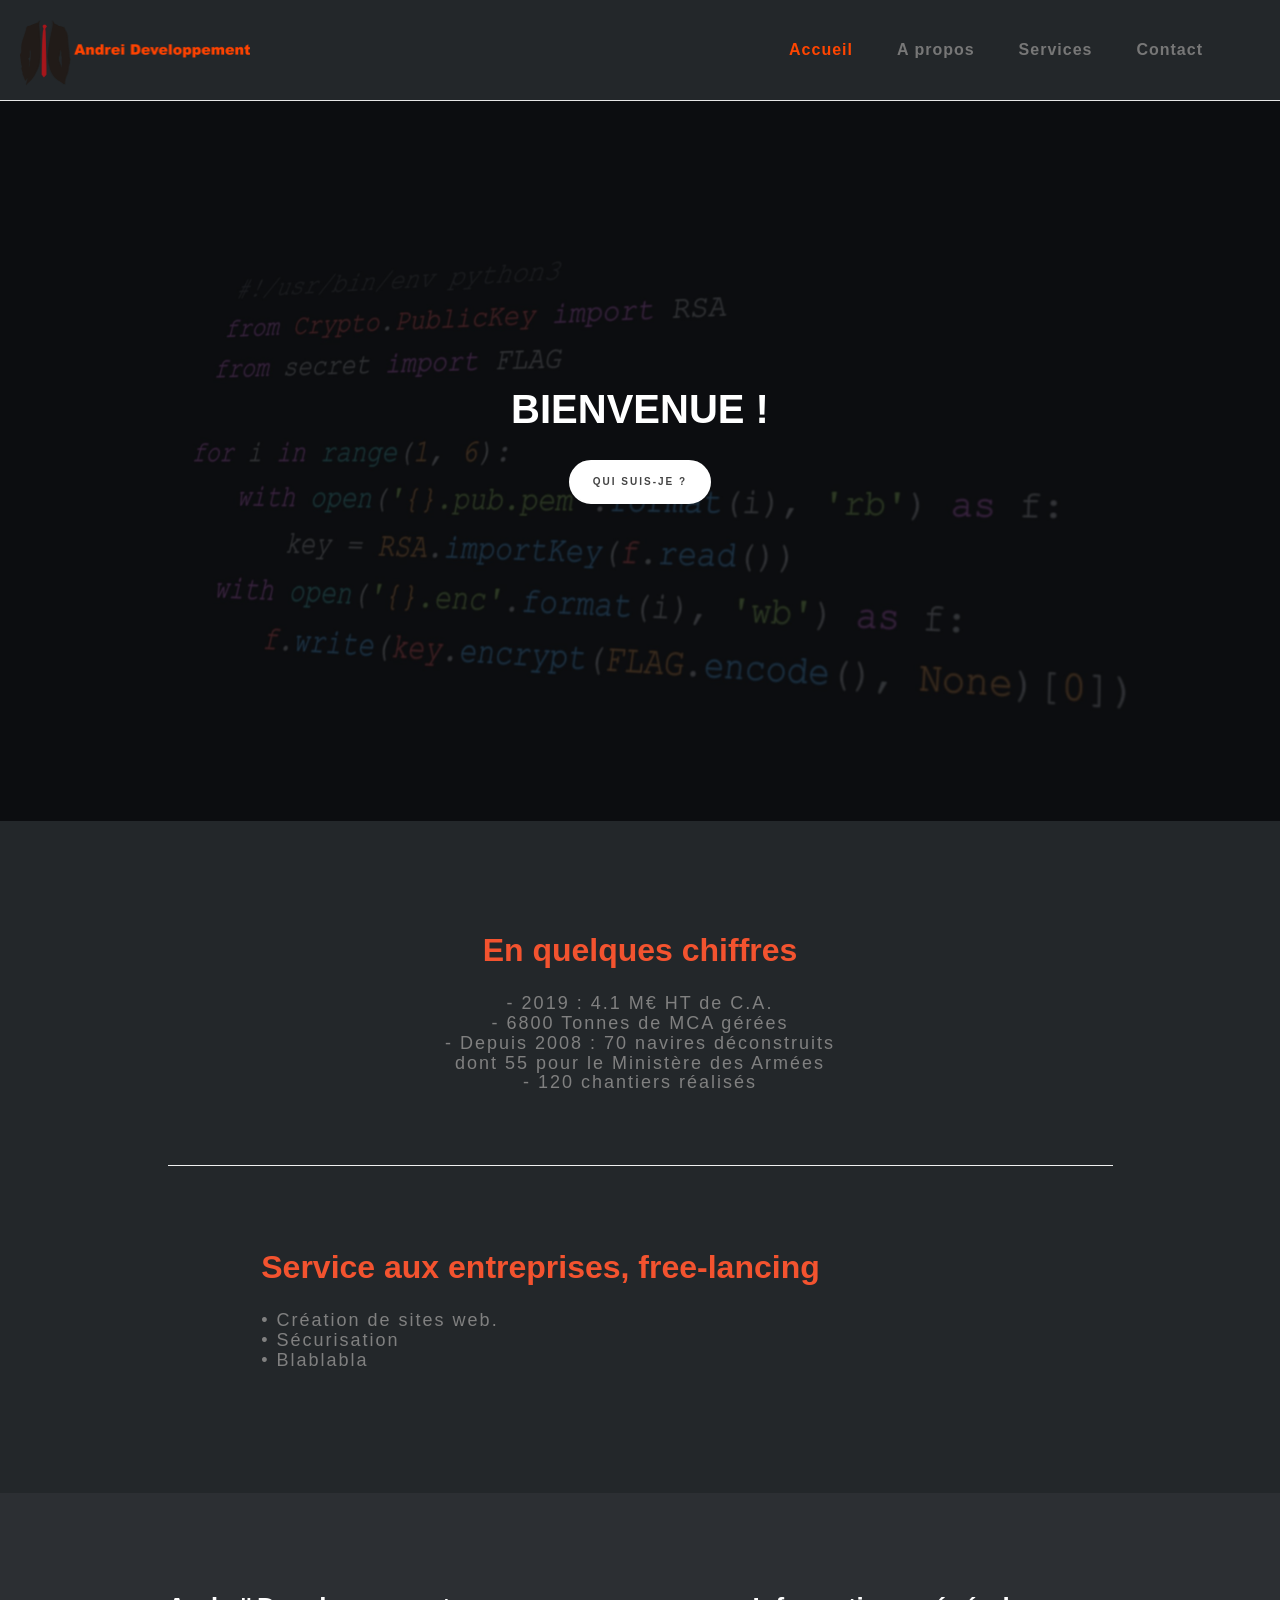
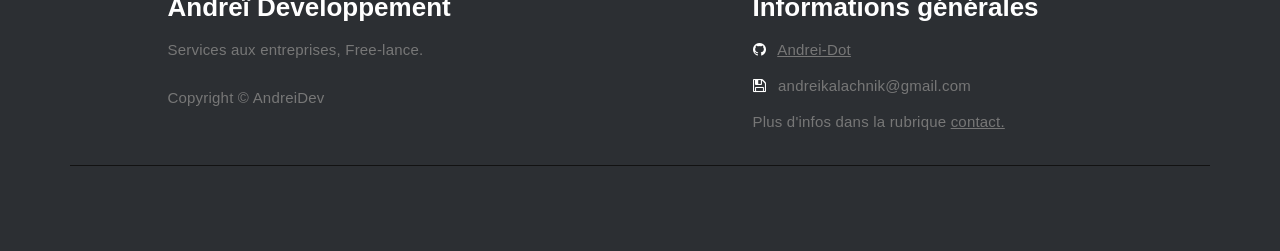
<file: index.html>
<!DOCTYPE html>
<html lang="fr-FR">
<head>
  <meta charset="UTF-8">
  <!--Bootstrap/FA/css-->
  <meta name="keywords" content="programmation,programmeur,freelance,freelancer,free-lancer,free-lance,java,JAVA,html,HTML,css,CSS"
  <meta name="description" content="Andrei Developpement, développeur free-lance.">
  <link rel="stylesheet" href="css/bootstrap.min.css">
  <link rel="stylesheet" href="css/font-awesome.min.css">
  <link rel="stylesheet" href="css/style1.css">  
  <!--Favicon-->
  <link rel="shortcut icon" type="image/ico" href="res/favicon.png" />
  <!--Title-->
  <title> Andrei K. - Developpement </title>
</head>
<!--Body-->
<body>
<!--Preloader-->
<div class="preloader">
     <div class="sk-spinner sk-spinner-wordpress">
          <span class="sk-inner-circle"></span>
     </div>
</div>
<!--Navbar-->
<div class="navbar navbar-default navbar-static-top" role="navigation">
     <div class="container"> 
          <div class="navbar-header">
               <button class="navbar-toggle" data-toggle="collapse" data-target=".navbar-collapse">
                     <span class="icon icon-bar"></span>
                     <span class="icon icon-bar"></span>
                     <span class="icon icon-bar"></span>
               </button>
          <a href = "index.html">
               <img src="res/logo.png" class="logo_pos" alt="logo">
          </a>
</div>
<div class="collapse navbar-collapse">
               <ul class="nav navbar-nav navbar-right">
                    <li class="active"><a href="index.html">Accueil</a></li>
                    <li><a href="./p/curriculum.html">A propos</a></li>
                    <li><a href="./p/services.html">Services</a></li>
                    <li><a href="contact.html">Contact</a></li>
               </ul>
          </div>
     </div>
</div>
<!--Parallax Section-->
<section id="home" class="main-home parallax-section">
     <div class="overlay"></div>
          <div class="container">
               <div class="row">
                    <div class="col-md-12 col-sm-12">
                         <div class = "animated-text">
                              <div class = "line">Bienvenue !</div>
                              <div class = "line">Добро пожаловать!</div>
                              <div class = "line">Welcome !</div>
                              <div class = "line">ようこそ !</div>
                         </div>
                    <a href="./acc/services-aux-entreprises.html" class="smoothScroll btn btn-default"> Qui suis-je ? </a>
               </div>
          </div>
     </div>
</section>
<!--Blog section-->
<section id="blog">
     <div class="container">
          <div class="row">
               <div class="col-md-offset-1 col-md-10 col-sm-12">
                    <div class="blog-post-thumb">
                         <div class="blog-post-title">
                              <center><h1>En quelques chiffres</h1></center>
                         </div>
                         <div class="blog-post-des">
                              <center><p><h2>- 2019 : 4.1 M€ HT de C.A. <br>- 6800 Tonnes de MCA gérées <br>- Depuis 2008 : 70 navires déconstruits <br>dont 55 pour le Ministère des Armées <br>- 120 chantiers réalisés</h2></p></center>
                         </div>
                    </div>
                    <div class="col-md-offset-1 col-md-10 col-sm-12">
                         <div class="blog-post-thumb">
                              <div class="blog-post-title">
                                   <a href="services-aux-entreprises.html"><h1>Service aux entreprises, free-lancing</h1></a>
                              </div>
                         <div class="blog-post-des">
                             <p><h2>• Création de sites web. <br>• Sécurisation <br>• Blablabla</h2></p>
                         </div>
                    </div>
               </div>
          </div>
     </div>
</section>

     <!--SCRIPTS-->
     <script src="js/jquery.js"></script>
     <script src="js/bootstrap.min.js"></script>
     <script src="js/particles.min.js"></script>
     <script src="js/app.js"></script>
     <script src="js/jquery.parallax.js"></script>
     <script src="js/smoothscroll.js"></script>
     <script src="js/custom.js"></script>
     <!--/SCRIPTS-->

</body>
<!--Footer-->
<footer>
     <div class="container">
          <div class="row">
               <div class="col-md-5 col-md-offset-1 col-sm-6">
                    <h3>Andreï Developpement</h3>
                    <p>Services aux entreprises, Free-lance.</p>
                    <div class="footer-copyright">
                    <p>Copyright &copy; AndreiDev</p>
                  </div>
               </div>
               <div class="col-md-4 col-md-offset-1 col-sm-6">
                    <h3>Informations générales</h3>
                    <p><i class="fa fa-github"></i><a href = "https://github.com/Andrei-dot"> <u>Andrei-Dot</u></a></p>
                    <p><i class="fa fa-save"></i> andreikalachnik@gmail.com</p>
                    <p>Plus d'infos dans la rubrique <a href="contact.html"><u>contact.</u></a></p>
               </div>
               <div class="clearfix col-md-12 col-sm-12">
                  <hr>
               </div>
          </div>
     </div>
</footer>
</html>
</file>
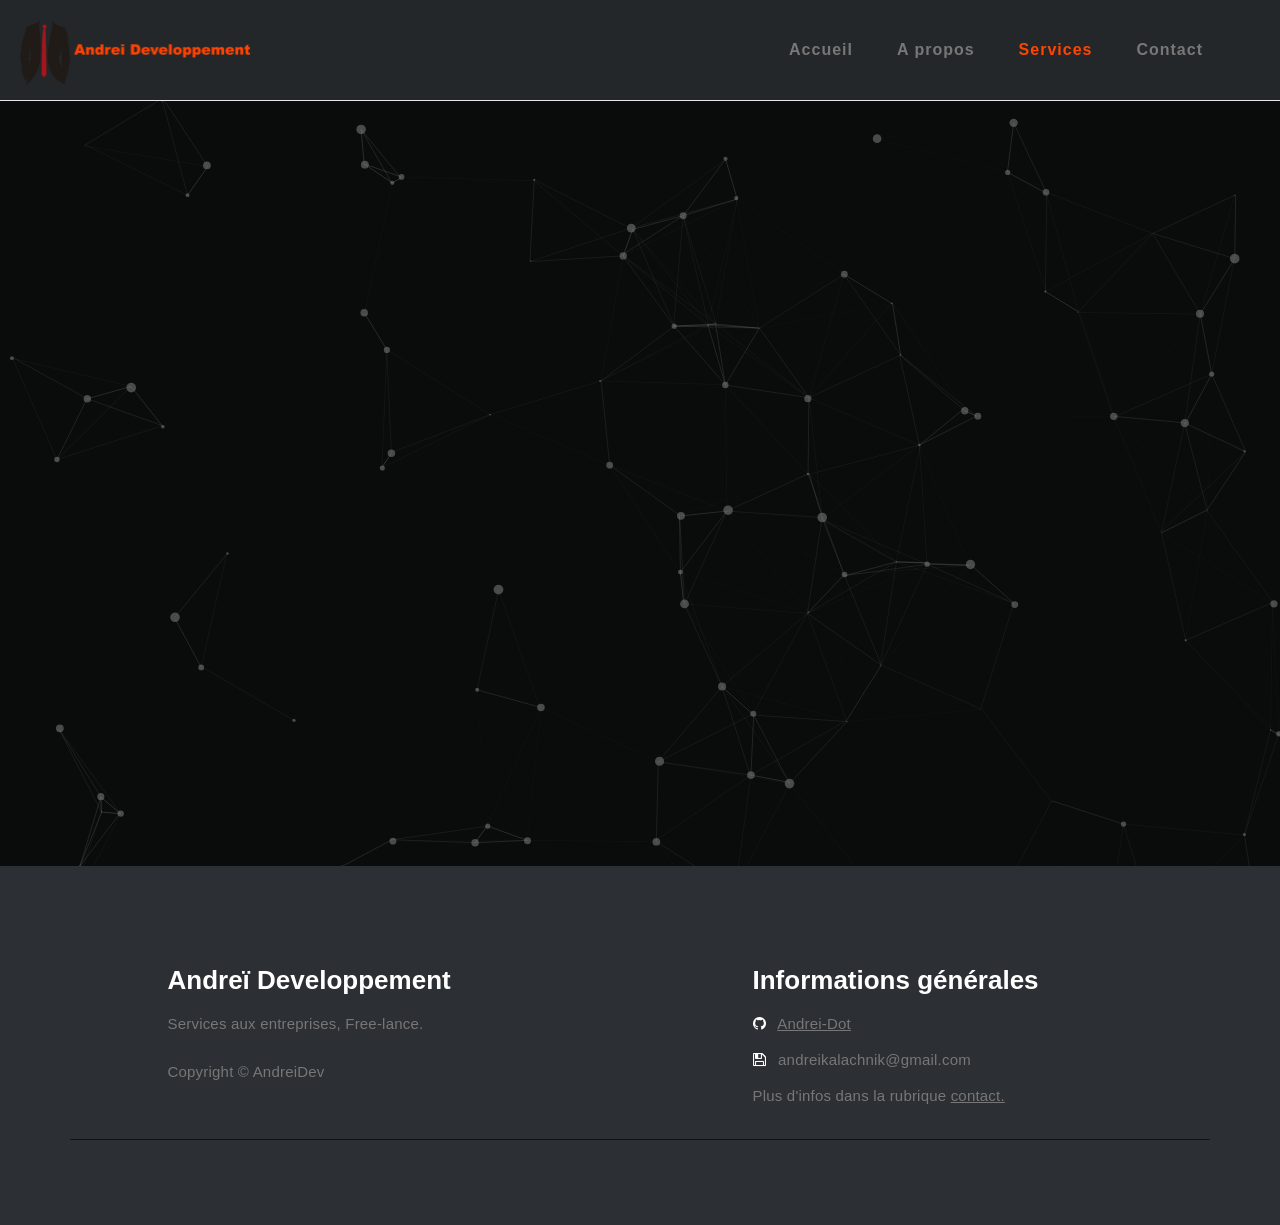
<file: p/contact.html>
<!DOCTYPE html>
<html lang="fr-FR">

<head>
          <!--Bootstrap/FA/css-->
          <link rel = "stylesheet" href = "../css/bootstrap.min.css">
          <link rel = "stylesheet" href = "../css/font-awesome.min.css">
          <link rel = "stylesheet" href = "../css/style1.css">
          <link rel = "stylesheet" href = "../css/card.css">
          <!--Favicon-->
          <link rel="shortcut icon" type="image/ico" href="../res/favicon.png" />
          <!--Title-->        
          <title> Andrei K. - Contact </title>
</head>

<body>
<!--Preloader-->
<div class="preloader">
    <div class="sk-spinner sk-spinner-wordpress">
         <span class="sk-inner-circle"></span>
    </div>
</div>
<!--Navbar-->
<div class="navbar navbar-default navbar-static-top" role="navigation">
    <div class="container"> 
         <div class="navbar-header">
              <button class="navbar-toggle" data-toggle="collapse" data-target=".navbar-collapse">
                        <span class="icon icon-bar"></span>
                        <span class="icon icon-bar"></span>
                        <span class="icon icon-bar"></span>
              </button>
         <a href = "../index.html">
                   <img src="../res/logo.png" class="logo_pos" alt="logo">
         </a>
         </div>
<div class="collapse navbar-collapse">
    <ul class="nav navbar-nav navbar-right">
                        <li><a href="../index.html">Accueil</a></li>
                        <li><a href="./curriculum.html">A propos</a></li>
                        <li class = "active"><a href="../p/services.html">Services</a></li>
                        <li><a href="contact.html">Contact</a></li>
              </ul>
         </div>
    </div>
</div>
<!--Parallax Section-->
<section id="home" class="main-services">
    <div class="overlay"></div>
         <div id="particles-js"></div>
              <div class="container">
                   <div class="row">
                        <div class="col-md-12 col-sm-12">
                             <br><br><br>
            </div>
        </div>
    </div>
</section>
</body>

     <!--SCRIPTS-->
     <script src="../js/jquery.js"></script>
     <script src="../js/bootstrap.min.js"></script>
     <script src="../js/particles.min.js"></script>
     <script src="../js/app.js"></script>
     <script src="../js/jquery.parallax.js"></script>
     <script src="../js/smoothscroll.js"></script>
     <script src="../js/custom.js"></script>
     <!--/SCRIPTS-->

<footer>
    <div class="container">
         <div class="row">
              <div class="col-md-5 col-md-offset-1 col-sm-6">
                        <h3>Andreï Developpement</h3>
                        <p>Services aux entreprises, Free-lance.</p>
                        <div class="footer-copyright">
                        <p>Copyright &copy; AndreiDev</p>
                   </div>
              </div>
              <div class="col-md-4 col-md-offset-1 col-sm-6">
                   <h3>Informations générales</h3>
                   <p><i class="fa fa-github"></i><a href = "https://github.com/Andrei-dot"> <u>Andrei-Dot</u></a></p>
                   <p><i class="fa fa-save"></i> andreikalachnik@gmail.com</p>
                   <p>Plus d'infos dans la rubrique <a href="contact.html"><u>contact.</u></a></p>
              </div>
              <div class="clearfix col-md-12 col-sm-12">
                   <hr>
              </div>
         </div>
    </div>
</footer>
</html>
</file>
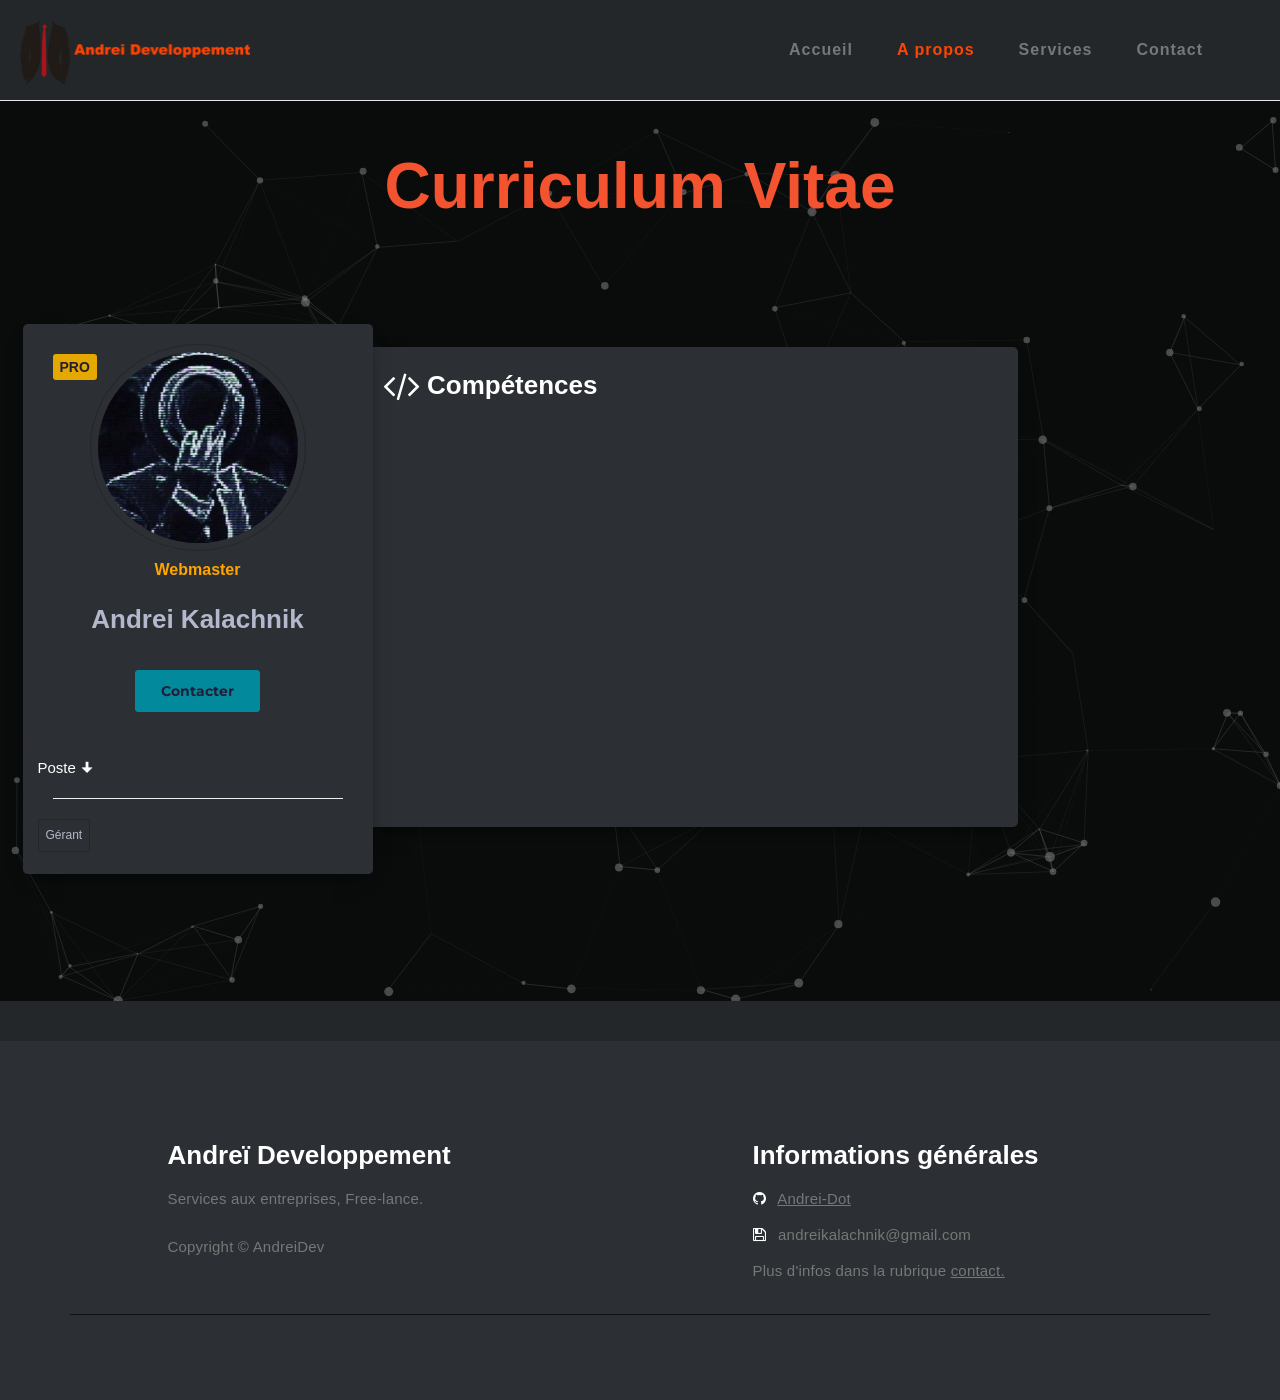
<file: p/curriculum.html>
<!DOCTYPE html>
<html lang = "fr-FR">
<head>
  <meta charset = "UTF-8">
  <!--Bootstrap/FA/css-->
  <link rel = "stylesheet" href = "../css/bootstrap.min.css">
  <link rel = "stylesheet" href = "../css/font-awesome.min.css">
  <link rel = "stylesheet" href = "../css/style1.css">  
  <link rel = "stylesheet" href = "../css/card.css">
  <!--Favicon-->
  <link rel="shortcut icon" type="image/ico" href="../res/favicon.png" />
  <!--Title-->
  <title> Andrei K. - Developpement </title>
</head>

<!--Body-->
<body>
<!--Preloader-->
<div class="preloader">
     <div class="sk-spinner sk-spinner-wordpress">
          <span class="sk-inner-circle"></span>
     </div>
</div>
<!--Navbar-->
<div class="navbar navbar-default navbar-static-top" role="navigation">
     <div class="container"> 
          <div class="navbar-header">
               <button class="navbar-toggle" data-toggle="collapse" data-target=".navbar-collapse">
                     <span class="icon icon-bar"></span>
                     <span class="icon icon-bar"></span>
                     <span class="icon icon-bar"></span>
               </button>
          <a href = "../index.html">
               <img src="../res/logo.png" class="logo_pos" alt="logo">
          </a>
</div>
<div class="collapse navbar-collapse">
               <ul class="nav navbar-nav navbar-right">
                    <li><a href="../index.html">Accueil</a></li>
                    <li class="active"><a href="curriculum.html">A propos</a></li>
                    <li><a href="../p/services.html">Services</a></li>
                    <li><a href="contact.html">Contact</a></li>
               </ul>
          </div>
     </div>
</div>
<!--Parallax Section-->
<section id="home" class="">
     <div class="overlay"></div>
     <div id="particles-js"></div>
          <div class="container">
               <div class="row">
                    <div class="col-md-12 col-sm-12">
                         <br>
                         <br>
                         <h0>Curriculum Vitae</h0>
               </div>
          </div>
     </div>
</section>
<!--Blog section-->
<section id="blog">
     <div class="container">
          <div class="row">
               <div class="col-md-offset-1 col-md-10 col-sm-12">
                    <div class="blog-post-thumb">
                         <div class = "card-extension-cv">
                              <h70><i class="fa fa-code fa-lg"></i> Compétences</h70>
                              <div id="custom" class="yellow big"></div> 

                              </div>
                         <div class="card-container">
                              <span class="pro">PRO</span>
                              <img class="round" src="../res/moi.jpg" alt="user"/>
                              <br><br>
                              <h5>Webmaster</h5>
                              <h3>Andrei Kalachnik</h3>
                              <br>
                              <div class="buttons">
                                   <button class="primary"><a href="rea.html">Contacter</a></button>
                              </div>
                              <div class="skills">
                                   <h7>Poste 🠋</h7>
                                   <div class="clearfix col-md-12 col-sm-12">
                                        <hr>
                                   </div>
                                   <ul>
                                     <li>Gérant</li>
                                   </ul>
                              </div>
                              <div class = "txt-container"></div>
                         </div>
                      </div>
                   </div>
                </div>
             </div>
          </div>
</section>
</body>

     <!--SCRIPTS-->
     <script src="../js/jquery.js"></script>
     <script src="../js/bootstrap.min.js"></script>
     <script src="../js/particles.min.js"></script>
     <script src="../js/app.js"></script>
     <script src="../js/jquery.parallax.js"></script>
     <script src="../js/smoothscroll.js"></script>
     <script src="../js/custom.js"></script>
     <!--/SCRIPTS-->

<!--Footer-->
<footer>
     <div class="container">
          <div class="row">
               <div class="col-md-5 col-md-offset-1 col-sm-6">
                    <h3>Andreï Developpement</h3>
                    <p>Services aux entreprises, Free-lance.</p>
                    <div class="footer-copyright">
                    <p>Copyright &copy; AndreiDev</p>
                  </div>
             </div>
             <div class="col-md-4 col-md-offset-1 col-sm-6">
                    <h3>Informations générales</h3>
                    <p><i class="fa fa-github"></i><a href = "https://github.com/Andrei-dot"> <u>Andrei-Dot</u></a></p>
                    <p><i class="fa fa-save"></i> andreikalachnik@gmail.com</p>
                    <p>Plus d'infos dans la rubrique <a href="contact.html"><u>contact.</u></a></p>
             </div>
             <div class="clearfix col-md-12 col-sm-12">
                  <hr>
             </div>
        </div>
   </div>
</footer>
</html>
</file>
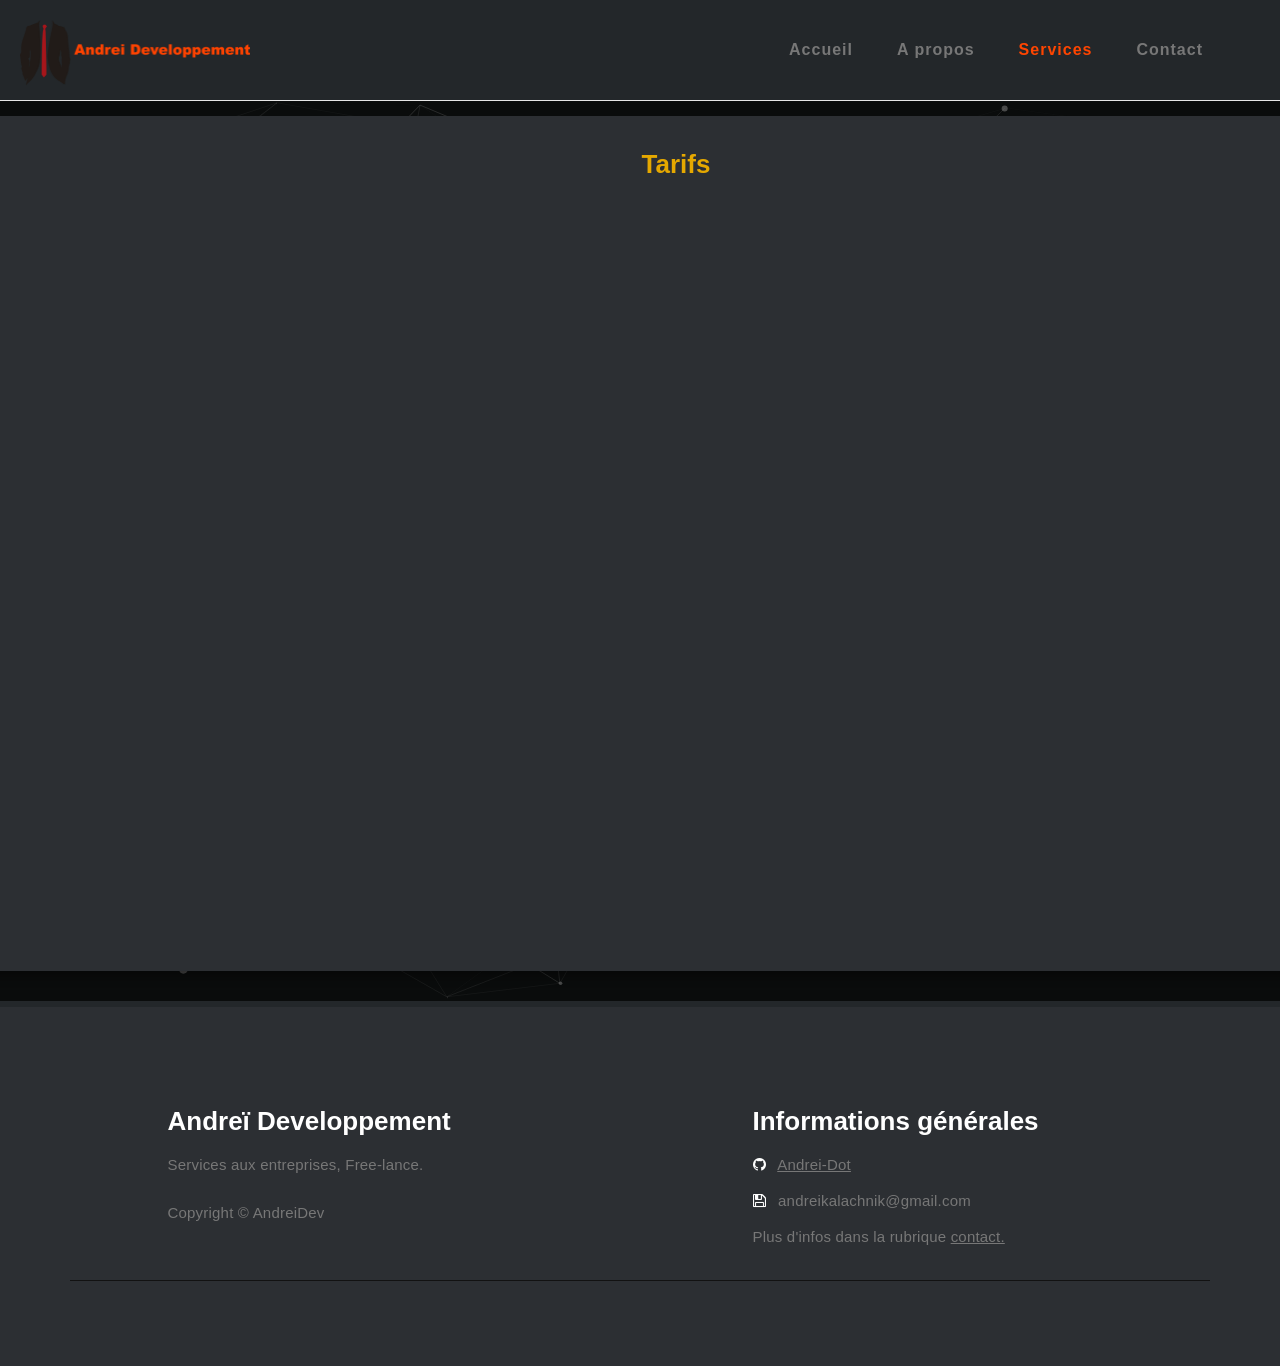
<file: p/services.html>
<!DOCTYPE html>
<html lang = "fr">
     <head>
          <!--Bootstrap/FA/css-->
          <link rel = "stylesheet" href = "../css/bootstrap.min.css">
          <link rel = "stylesheet" href = "../css/font-awesome.min.css">
          <link rel = "stylesheet" href = "../css/style1.css">
          <link rel = "stylesheet" href = "../css/card.css">
          <!--Favicon-->
          <link rel="shortcut icon" type="image/ico" href="../res/favicon.png" />
          <!--Title-->        
          <title> Andrei K. - Mes services </title>
     </head>
<!--Body-->
<body>
<!--Preloader-->
<div class="preloader">
     <div class="sk-spinner sk-spinner-wordpress">
          <span class="sk-inner-circle"></span>
     </div>
</div>
<!--Navbar-->
<div class="navbar navbar-default navbar-static-top" role="navigation">
     <div class="container"> 
          <div class="navbar-header">
               <button class="navbar-toggle" data-toggle="collapse" data-target=".navbar-collapse">
                         <span class="icon icon-bar"></span>
                         <span class="icon icon-bar"></span>
                         <span class="icon icon-bar"></span>
               </button>
          <a href = "../index.html">
                    <img src="../res/logo.png" class="logo_pos" alt="logo">
          </a>
          </div>
<div class="collapse navbar-collapse">
     <ul class="nav navbar-nav navbar-right">
                         <li><a href="../index.html">Accueil</a></li>
                         <li><a href="./curriculum.html">A propos</a></li>
                         <li class = "active"><a href="../p/services.html">Services</a></li>
                         <li><a href="contact.html">Contact</a></li>
               </ul>
          </div>
     </div>
</div>
<!--Parallax Section-->
<section id="home" class="main-services">
     <div class="overlay"></div>
          <div id="particles-js"></div>
               <div class="container">
                    <div class="row">
                         <div class="col-md-12 col-sm-12">
                              <br><br><br>
               </div>
          </div>
     </div>
</section>
<!--Blog Section (Informations)-->
<section id="blog">
     <div class="container">
          <div class="row">
               <div class="col-md-offset-1 col-md-10 col-sm-12">
                    <div class = "services-box">
                              <h80>Tarifs</h80>
                              
                              </div>
                         </div>
                    </div>
               </div>
          </div>
     </section>
</body>

     <!--SCRIPTS-->
     <script src="../js/jquery.js"></script>
     <script src="../js/bootstrap.min.js"></script>
     <script src="../js/particles.min.js"></script>
     <script src="../js/app.js"></script>
     <script src="../js/jquery.parallax.js"></script>
     <script src="../js/smoothscroll.js"></script>
     <script src="../js/custom.js"></script>
     <!--/SCRIPTS-->

<!--Footer-->
<footer>
     <div class="container">
          <div class="row">
               <div class="col-md-5 col-md-offset-1 col-sm-6">
                         <h3>Andreï Developpement</h3>
                         <p>Services aux entreprises, Free-lance.</p>
                         <div class="footer-copyright">
                         <p>Copyright &copy; AndreiDev</p>
                    </div>
               </div>
               <div class="col-md-4 col-md-offset-1 col-sm-6">
                    <h3>Informations générales</h3>
                    <p><i class="fa fa-github"></i><a href = "https://github.com/Andrei-dot"> <u>Andrei-Dot</u></a></p>
                    <p><i class="fa fa-save"></i> andreikalachnik@gmail.com</p>
                    <p>Plus d'infos dans la rubrique <a href="contact.html"><u>contact.</u></a></p>
               </div>
               <div class="clearfix col-md-12 col-sm-12">
                    <hr>
               </div>
          </div>
     </div>
</footer>
</html>
</file>
<file: css/style1.css>
body {
background: #23272A;
font-family: 'Arial', sans-serif;
font-style: normal;
font-weight: 300;
overflow-x: hidden;
}

/*---------------------------------------
Text Sliding              
-----------------------------------------*/

.animated-text {
color : #fff;
position: absolute;
top: -10%;
left: 50%;
transform: translate(-50%,-50%);
background: transparent;
padding: 0 40px;
height: 60px;
overflow: hidden;
}

.line {
text-transform: uppercase;
text-align: center;
font-weight: bold;
font-size: 40px;
line-height: 60px;
}

.line:first-child {
animation: anim 12s infinite;
}

@keyframes anim {
        0% {
                margin-top: 0;
        }
        16% {
                margin-top: -60px;
        }
        33% {
                margin-top: -120px;
        }
        50% {
                margin-top: -180px;
        }
        66% {
                margin-top: -120px;
        }
        82% {
                margin-top: -60px;
        }
        100% {
                margin-top: 0;
        }
}

/*---------------------------------------
Typographie              
-----------------------------------------*/

h0 {
font-family:arial, sans-serif;
padding-bottom: 6px;
font-size: 64px;
font-weight: bold;
color: #f3532f;
}

h1 {
font-family:arial, sans-serif;
padding-bottom: 6px;
font-size: 32px;
font-weight: bold;
color: #f3532f;
}

h2 {
color: gray;
font-size: 18px;
font-weight: normal;
letter-spacing: 2px;
font-family: Arial, sans-serif;        
}

h3 {
padding-bottom: 6px;
font-weight: bold;
font-size: 26px;
}

h5 {
color: orange;
padding-bottom: 6px;
font-weight: bold;
font-size: 16px;      
}

h6 {
font-family:arial, sans-serif;
padding-bottom: 6px;
font-size: 64px;
font-weight: bold;
position: relative;
top: -350px;
color: #f3532f;
}

h7 {
   font-family: Arial, sans-serif;
   font-size: 15px;
   font-style: normal;
   color: white;
}

p {
color: #777;
font-size: 15px;
font-weight: 300;
line-height: 26px;
letter-spacing: 0.2px;
}

.btn-success:focus {
background-color: #000;
border-color: transparent;
}

/*---------------------------------------
General               
-----------------------------------------*/

html{
-webkit-font-smoothing: antialiased;
}

a {
color: inherit;
-webkit-transition: 0.5s;
-o-transition: 0.5s;
transition: 0.5s;
text-decoration: none !important;
}
a:hover, a:active, a:focus {
color: #4d638c;
outline: none;
}

* {
-webkit-box-sizing: border-box;
-moz-box-sizing: border-box;
box-sizing: border-box;
}

*:before,
*:after {
-webkit-box-sizing: border-box;
-moz-box-sizing: border-box;
box-sizing: border-box;
}

#about, 
#gallery,
#contact,
#blog, 
#blog-single-post {
padding-top: 60px;
padding-bottom: 80px;
}

.overlay {
background: rgba(0,0,0,0.7 );
width: 100%;
height: 100vh;
position: absolute;
top: 0;
left: 0;
right: 0;
bottom: 0;
}

.parallax-section {
background-attachment: fixed !important;
background-size: cover !important;
overflow: hidden;
}

/*---------------------------------------
Preloader section              
-----------------------------------------*/

.preloader {
position: fixed;
top: 0;
left: 0;
width: 100%;
height: 100%;
z-index: 99999;
display: flex;
flex-flow: row nowrap;
justify-content: center;
align-items: center;
background: none repeat scroll 0 0 #23272A;
}

.sk-spinner-wordpress.sk-spinner {
background-color: red;
width: 40px;
height: 40px;
border-radius: 40px;
position: relative;
-webkit-animation: sk-innerCircle 1s linear infinite;
animation: sk-innerCircle 1s linear infinite; 
}

.sk-spinner-wordpress .sk-inner-circle {
display: block;
background-color: #ffffff;
width: 16px;
height: 16px;
position: absolute;
border-radius: 8px;
top: 5px;
left: 5px; 
}

@-webkit-keyframes sk-innerCircle {
0% {
-webkit-transform: rotate(0);
        transform: rotate(0); }

100% {
-webkit-transform: rotate(360deg);
        transform: rotate(360deg); } }

@keyframes sk-innerCircle {
0% {
-webkit-transform: rotate(0);
        transform: rotate(0); }

100% {
-webkit-transform: rotate(360deg);
        transform: rotate(360deg); } }

/*---------------------------------------
Main Navigation             
-----------------------------------------*/

.navbar-default {
background: #23272A;
margin: 0 !important;
padding: 25px 0;
font-weight: bold;
}

.navbar-default .navbar-brand {
color: #555;
font-family: Arial, sans-serif;
font-weight: bold;
text-transform: uppercase;
letter-spacing: 4px;
margin: 0;
}

.navbar-default .navbar-nav li a {
color: #777;
font-size: 16px;
letter-spacing: 1px;
-webkit-transition: all 0.4s ease-in-out;
transition: all 0.4s ease-in-out;
padding-right: 22px;
padding-left: 22px;
/* right: -220%; */ 
}

.navbar-default .navbar-nav > li a:hover {
color: orangered !important;
}

.navbar-default .navbar-nav > li > a:hover,
.navbar-default .navbar-nav > li > a:focus {
color: #606066;
background-color: transparent;
}

.navbar-default .navbar-nav li a:hover,
.navbar-default .navbar-nav .active > a {
color: orangered;
}

.navbar-default .navbar-nav > .active > a,
.navbar-default .navbar-nav > .active > a:hover,
.navbar-default .navbar-nav > .active > a:focus {
color: orangered;
/* right: -254%; */ 
background-color: transparent;
}

.navbar-default .navbar-toggle {
 border: none;
 padding-top: 10px;
}

.navbar-default .navbar-toggle .icon-bar {
background: orange;
border-color: transparent;
}

.navbar-default .navbar-toggle:hover,
.navbar-default .navbar-toggle:focus { 
background-color: transparent;
}

/*---------------------------------------
Home section              
-----------------------------------------*/

#home {
background-size: cover;
background-position: center center;
color: #ffffff;
display: -webkit-box;
display: -webkit-flex;
 display: -ms-flexbox;
display: flex;
-webkit-box-align: center;
-webkit-align-items: center;
-ms-flex-align: center;
 align-items: center;
position: relative;
text-align: center;
}

.text_pos_mentions {
position: absolute;
top: 720px;
left: 300px;
}

.text_pos_activi {
position: absolute;
top: 100px;
left: 300px;
font-size: 80%;
}

.logo_pos {
position: absolute;
top: -17px;
left: 20px;
width:230px;
height:140px;
}

.main-home {
background: url('../res/home.jpg') no-repeat;
height: 80vh;
}

.main-services {
height: 85vh;
}


#particles-js {
position: absolute;
width: 100%;
height: 100vh;
top: 0;
left: 0;
}

#home .btn {
background: white;
border: 2px solid white;
border-radius: 100px;
color: #444;
font-family: 'Arial', serif;
font-size: 10px;
font-weight: bold;
letter-spacing: 2px;
text-transform: uppercase;
padding: 13px 22px;
margin-top: 42px;
transition: all 0.4s ease-in-out;
}

#home .btn:hover {
background: transparent;
border-color: #ffffff;
color: #ffffff;
}

/*---------------------------------------
Contact section              
-----------------------------------------*/

#contact .col-md-4 {
padding-left: 0px;
}

#contact .col-md-12 {
padding-left: 0;
}

.blog-post-thumb {
border-bottom: 1px solid #f0f0f0;
padding-top: 32px;
padding-bottom: 62px;
margin-bottom: 32px;
}

.blog-post-thumb:last-child {
border-bottom: 0px;
padding-bottom: 32px;
margin-bottom: 0px;
}

.blog-post-image,
.blog-post-video {
padding-top: 22px;
padding-bottom: 22px;
width: 100%;
}

#about img,
.blog-post-image img {
border-radius: 1px;
}

.blog-post-title a {
color: #222;
}

.blog-post-title a:hover {
color: orange;
}

.blog-post-des .btn {
border-radius: 100px;
color: #777;
font-weight: bold;
letter-spacing: 1px;
padding: 14px 28px;
margin-top: 26px;
transition: all 0.4s ease-in-out;
}

.blog-post-des .btn:hover {
background: orange;
border-color: transparent;
color: #ffffff;
}

.blog-author .media a,
.blog-comment .media  {
color: #444;
font-size: 18px;
letter-spacing: 1px;
}

#about .col-md-6, #about .col-md-4,
.blog-comment-form .col-md-4 {
padding-left: 0px;
}


/*---------------------------------------
Blog Single Post section              
-----------------------------------------*/

#blog-single-post .blog-single-post-image {
padding-top: 22px;
}

#blog-single-post .blog-single-post-image .col-md-4 {
padding-left: 0px;
padding-right: 0px;
padding-bottom: 22px;
}

#blog-single-post .blog-single-post-image img {
border-radius: 1px;
padding-right: 12px;
}

#blog-single-post .blog-post-des h3 {
padding-top: 16px;
}

/*---------------------------------------
Footer section              
-----------------------------------------*/

footer {
background: #2C2F33;
color: #ffffff;
padding: 80px 0px;
position: relative;
}

footer .col-md-4 .fa {
color: #ffffff;
padding-right: 8px;
}

footer hr {
border-color: #121212;
margin-top: 20px;
margin-bottom: 5px;
}

footer .footer-copyright {
padding-top: 12px;
}

/*---------------------------------------
Mobile Responsive         
-----------------------------------------*/

@media (max-width: 980px) {

.main-about,
.main-single-post,  
.main-gallery,
.main-contact {
height: 35vh;
}
}

@media (max-width: 768px) {

#about .col-md-6 img {
padding-left: 0px;
}

#blog-single-post .blog-single-post-image img {
padding-bottom: 22px;
}

footer .col-md-4 {
padding-top: 22px;
}
}

@media (max-width: 650px) {

#about, #gallery,
#contact,
#blog, #blog-single-post {
padding-top: 60px;
padding-bottom: 60px;
}
}
</file>
<file: css/card.css>
@import url('https://fonts.googleapis.com/css?family=Montserrat');

* {
	box-sizing: border-box;
}

bdy {
	background-color: #28223F;
	font-family: Montserrat, sans-serif;
	
	display: grid;
	align-items: center;
	justify-content: center;
	flex-direction: column;

	min-height: 100vh;
	margin: 0;
}

h30 {
	margin: 10px 0;
}

h60 {
	margin: 5px 0;
	text-transform: uppercase;
}

h70 {
	position: absolute;
	text-align: left;
	right: 420px;
	top: 20px;
	color: white;
	font-family: Arial, Helvetica, sans-serif;
	font-size: 26px;
	font-weight: bold;
}

h80 {
	position: absolute;
	text-align: center;
	top: 30px;
	color: #e5a800;
	font-weight: bold;
	font-size: 26px;
	
}

pd {
	font-size: 14px;
	line-height: 21px;
}

.services-box {
	margin-left: 55px;
	margin-bottom: 55px;
	background-color: #2C2F33;
	border-radius: 5px;
	box-shadow: 0px 10px 20px -10px rgba(0,0,0,0.75);
	color: #B3B8CD;
	padding-top: 480px;
	position: absolute;
	width: 1700px;
	height: 855px;
	text-align: center;
	right: -364px; 
	top: -810px;
}

.card-extension-cv {
	margin-left: 55px;
	margin-bottom: 55px;
	background-color: #2C2F33;
	border-radius: 5px;
	box-shadow: 0px 10px 20px -10px rgba(0,0,0,0.75);
	color: #B3B8CD;
	padding-top: 480px;
	position: absolute;
	width: 650px;
	max-width: 100%;
	text-align: center;
	right: 110px;
	top: 55px;
}

.card-container {
	margin-left: 55px;
	margin-bottom: 55px;
	background-color: #2C2F33;
	border-radius: 5px;
	box-shadow: 0px 10px 20px -10px rgba(0,0,0,0.75);
	color: #B3B8CD;
	padding-top: 0px;
	position: relative;
	width: 350px;
	max-width: 100%;
	text-align: center;
	right: 200px;
}

.card-container-m {
	display: inline-block;
	margin-left: 55px;
	margin-bottom: 55px;
	background-color: #231E39;
	border-radius: 5px;
	box-shadow: 0px 10px 20px -10px rgba(0,0,0,0.75);
	color: #B3B8CD;
	padding-top: 30px;
	position: relative;
	width: 350px;
	max-width: 100%;
	text-align: center;
}

.card-container-m .pro {
	color: #231E39;
	background-color: #FEBB0B;
	border-radius: 3px;
	font-size: 14px;
	font-weight: bold;
	padding: 3px 7px;
	position: absolute;
	top: 30px;
	left: 30px;
}

.card-container-m .round {
	border: 1px solid #2C2F33;
	border-radius: 50%;
	padding: 7px;
}

.card-container .pro {
	color: #231E39;
	background-color: #e5a800;
	border-radius: 3px;
	font-size: 14px;
	font-weight: bold;
	padding: 3px 7px;
	position: absolute;
	top: 30px;
	left: 30px;
}

.card-container .round {
	border: 1px solid #23272A;
	border-radius: 50%;
	padding: 7px;
	position: relative;
	top: 20px;
}

button.primary {
	background-color: #02899C;
	border: 1px solid #02899C;
	border-radius: 3px;
	color: #231E39;
	font-family: Montserrat, sans-serif;
	font-weight: bold;
	padding: 10px 25px;
}

button.primary.ghost {
	background-color: transparent;
	color: #02899C;
}

.skills {
	border-radius: 5px;
	background-color: #2C2F33;
	text-align: left;
	padding: 15px;
	margin-top: 30px;
}

.skills ul {
	list-style-type: none;
	margin: 0;
	padding: 0;
}

.skills ul li {
	border: 1px solid #23272A;
	border-radius: 2px;
	display: inline-block;
	font-size: 12px;
	margin: 0 7px 7px 0;
	padding: 7px;
}
</file>
